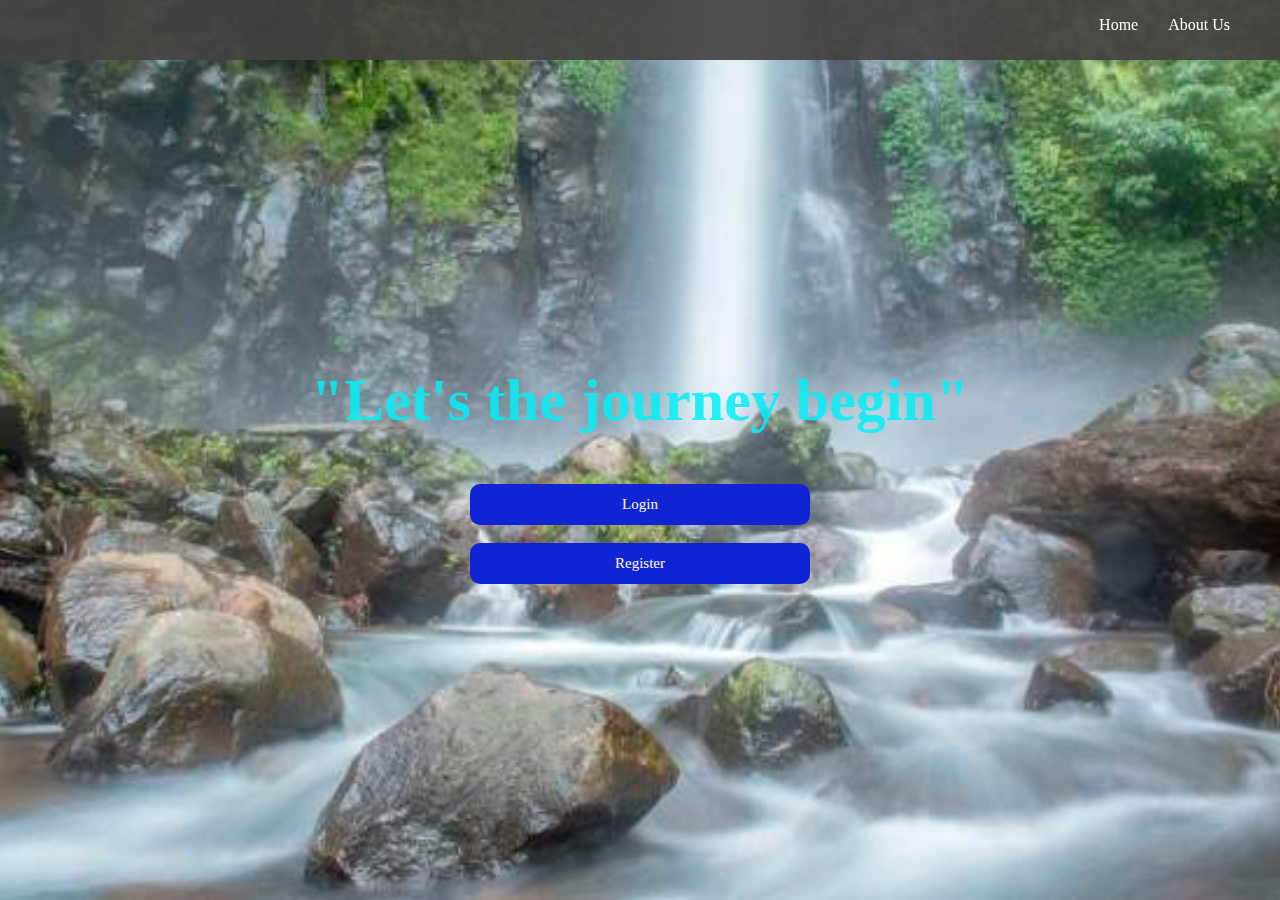
<file: index.html>
<!DOCTYPE html>
<html lang="en">
<head>
    <meta charset="UTF-8">
    <meta name="viewport" content="width=device-width, initial-scale=1.0">
    <title>Tampilan awal</title>
    <link rel="stylesheet" type="text/css" href="Style-tampilan.css">
</head>
<body>
    <header>
        <nav>
            <div>
                <ul class="nav-right">
                    <li><a href="destinasi.html" style="margin-right: 30px; color: rgb(252, 252, 252);">Home</a></li>
                    <li><a href="" style="margin-right: 50px; color: rgb(255, 255, 255);">About Us</a></li>
                </ul>
            </div>
        </nav>
    </header>
    <section id="login">
       <form> 
        <h2>"Let's the journey begin"</h2>
        <div>
            <a href="login.html" class="link-button">Login</a>
            <br>
            <a href="Register.html" class="link-button">Register</a>
        </div>
       </form>             
    </section>
</body>
</html>
</file>
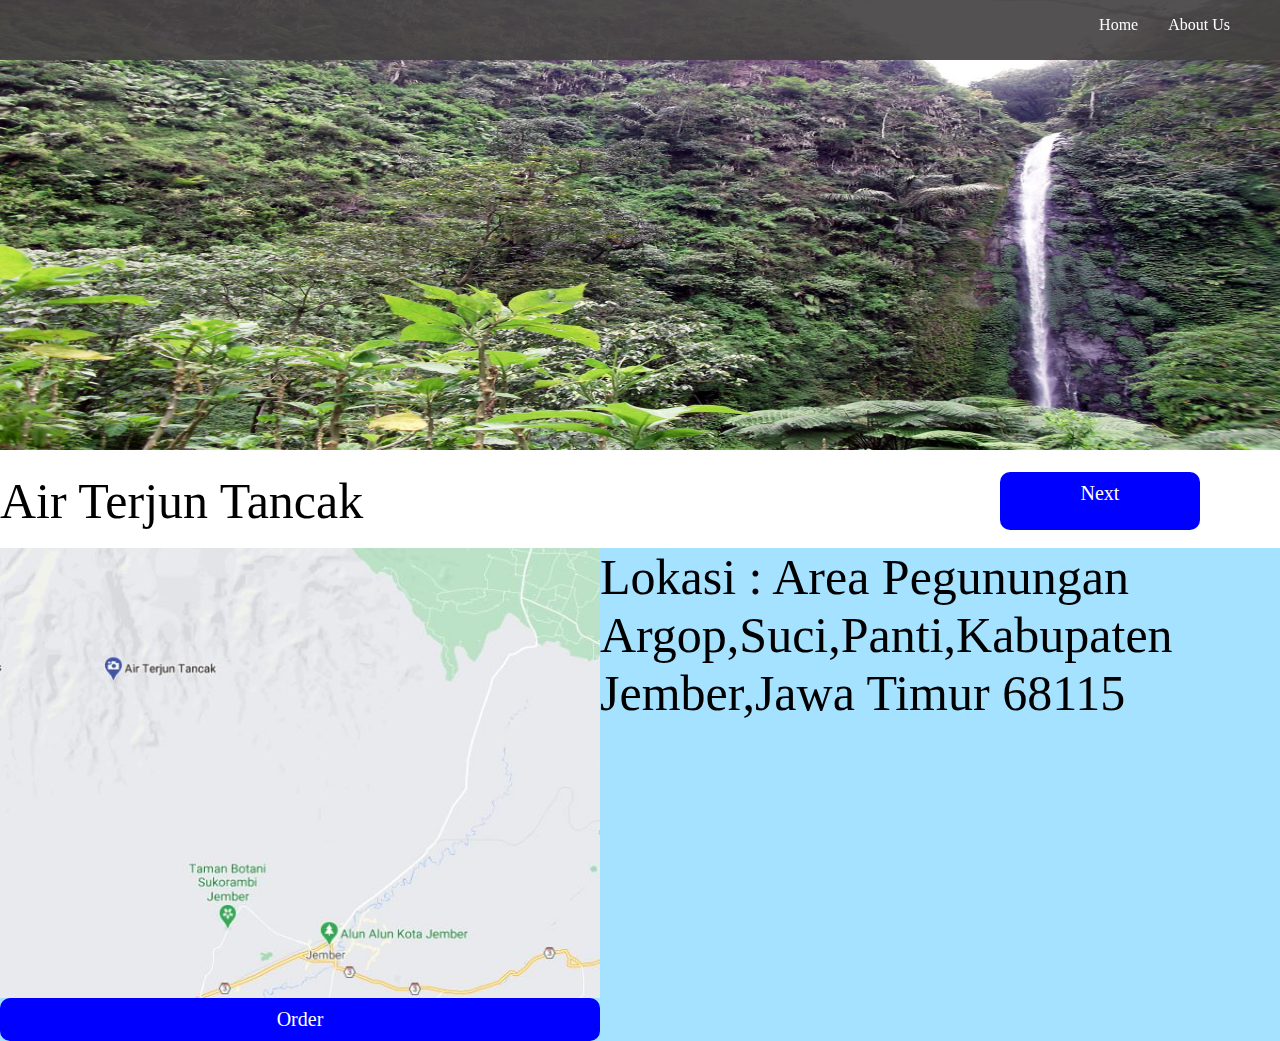
<file: destinasi.html>
<!DOCTYPE html>
<html>

<head>
    <title>Air Terjun Tancak</title>
    <link rel="stylesheet" href="destinasi.css">
</head>

<body>
    <header>
        <nav>
            <div>
                <ul class="nav-right">
                    <li><a href="" style="margin-right: 30px; color: rgb(252, 252, 252);">Home</a></li>
                    <li><a href="" style="margin-right: 50px; color: rgb(255, 255, 255);">About Us</a></li>
                </ul>
            </div>
        </nav>
    </header>
    <main>
        <div class="air">
            <tr>
                <td><img src="./bahan/2.jpg" alt="jpg" height="450" width="100%"></td>
            </tr>
        </div>
        <br>
        <div class="order">
            <tr>
                <td>Air Terjun Tancak</td>
                <a href="destinasi2.html" class="order2 m_1">Next</a>
            </tr>
        </div>
        <br>
        <div class="lokasi">
            <tr>
                <td><img src="./bahan/3.JPG" alt="jpg" height="450" width="600"></td>
                <td>Lokasi : </td>          
            </tr>
            <tr>
                <td>Area Pegunungan Argop,Suci,Panti,Kabupaten Jember,Jawa Timur 68115</td>
            </tr>
            <tr>
                <a href="form.html" class="order2 m_1">Order</a>
            </tr>
        </div>
    </main>
</body>

</html>
</file>
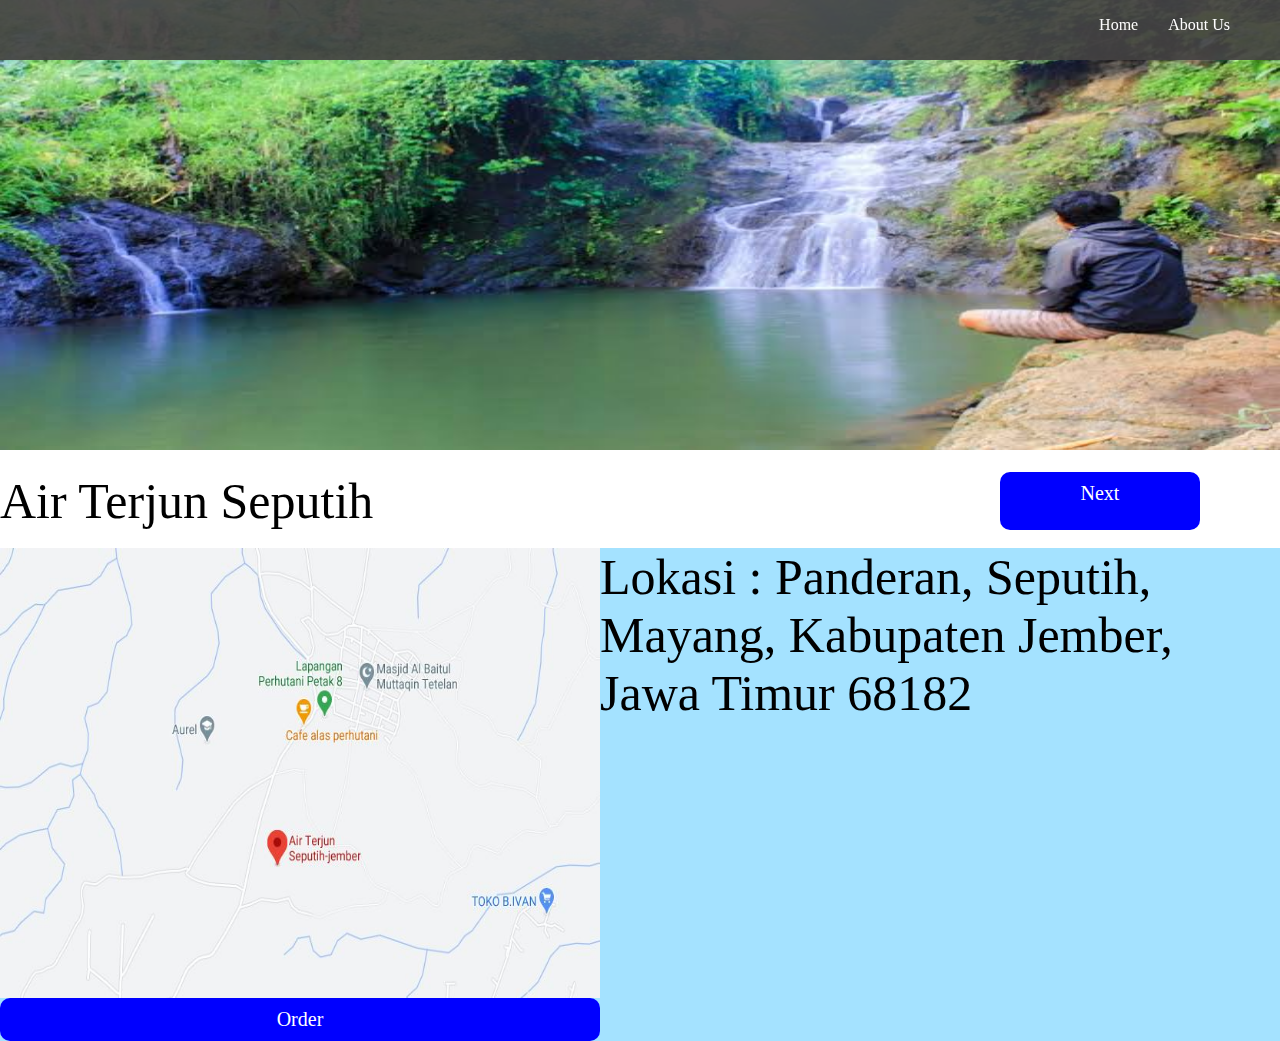
<file: destinasi2.html>
<!DOCTYPE html>
<html>

<head>
    <title>Air Terjun Seputih</title>
    <link rel="stylesheet" href="destinasi.css">
</head>

<body>
    <header>
        <nav>
            <div>
                <ul class="nav-right">
                    <li><a href="" style="margin-right: 30px; color: rgb(252, 252, 252);">Home</a></li>
                    <li><a href="" style="margin-right: 50px; color: rgb(255, 255, 255);">About Us</a></li>
                </ul>
            </div>
        </nav>
    </header>
    <main>
        <div class="air">
            <tr>
                <td><img src="./bahan/air-terjun-seputih.jpeg" alt="jpg" height="450" width="100%"></td>
            </tr>
        </div>
        <br>
        <div class="order">
            <tr>
                <td>Air Terjun Seputih</td>
                <a href="destinasi3.html" class="order2 m_1">Next</a>
            </tr>
        </div>
        <br>
        <div class="lokasi">
            <tr>
                <td><img src="./bahan/seputih.JPG" alt="jpg" height="450" width="600"></td>
                <td>Lokasi : </td>          
            </tr>
            <tr>
                <td>Panderan, Seputih, Mayang, Kabupaten Jember, Jawa Timur 68182</td>
            </tr>
            <tr>
                <a href="form.html" class="order2 m_1">Order</a>
            </tr>
        </div>
    </main>
</body>

</html>
</file>
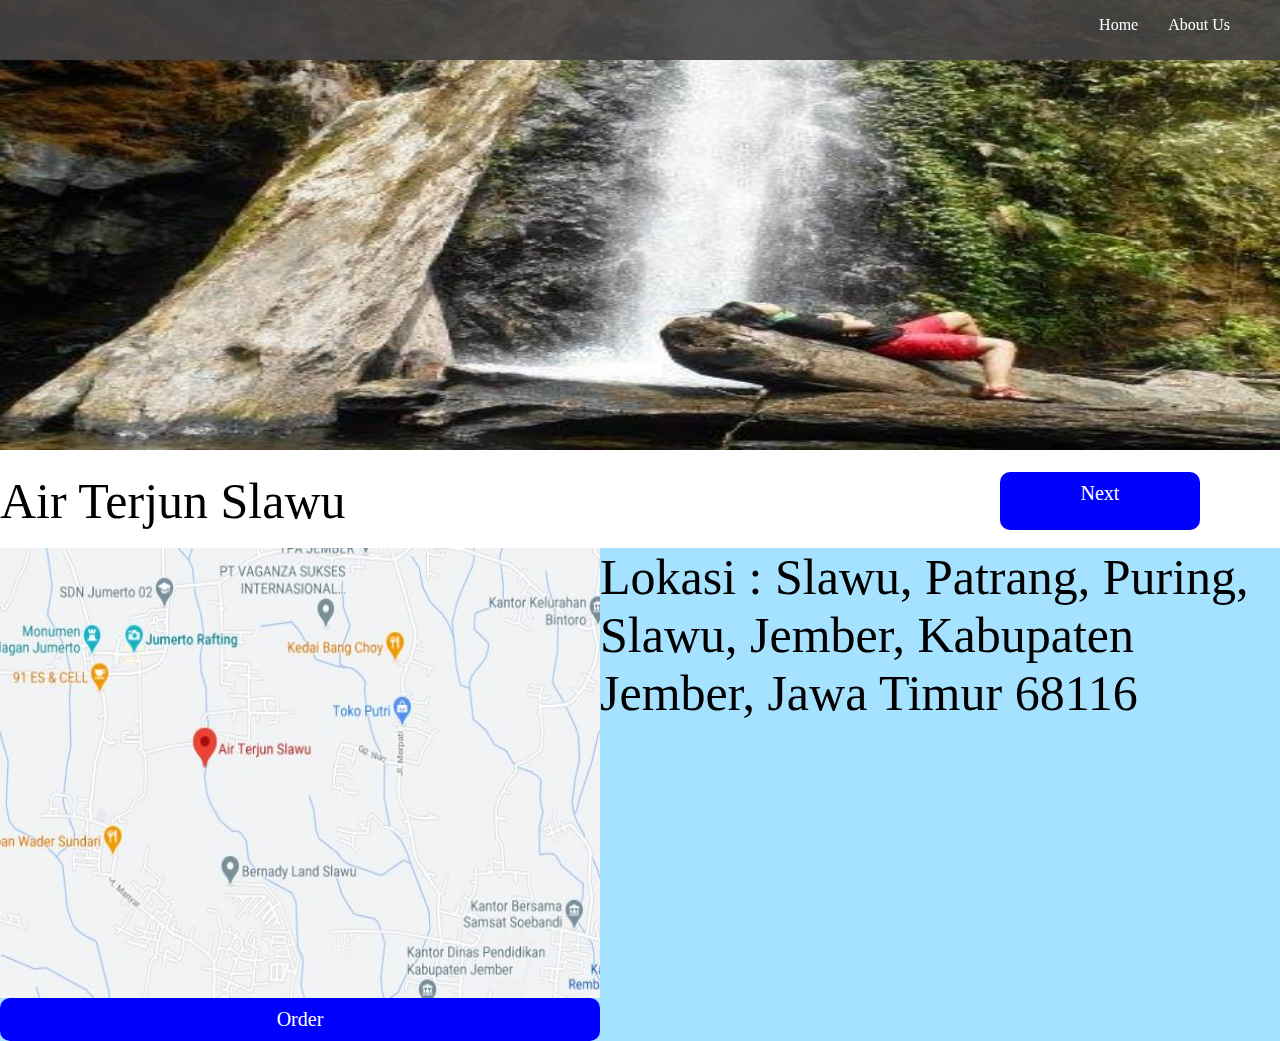
<file: destinasi3.html>
<!DOCTYPE html>
<html>

<head>
    <title>Air Terjun Slawu</title>
    <link rel="stylesheet" href="destinasi.css">
</head>

<body>
    <header>
        <nav>
            <div>
                <ul class="nav-right">
                    <li><a href="" style="margin-right: 30px; color: rgb(252, 252, 252);">Home</a></li>
                    <li><a href="" style="margin-right: 50px; color: rgb(255, 255, 255);">About Us</a></li>
                </ul>
            </div>
        </nav>
    </header>
    <main>
        <div class="air">
            <tr>
                <td><img src="./bahan/air-terjun-slawu.jpeg" alt="jpg" height="450" width="100%"></td>
            </tr>
        </div>
        <br>
        <div class="order">
            <tr>
                <td>Air Terjun Slawu</td>
                <a href="destinasi1.html" class="order2 m_1">Next</a>
            </tr>
        </div>
        <br>
        <div class="lokasi">
            <tr>
                <td><img src="./bahan/slawu.JPG" alt="jpg" height="450" width="600"></td>
                <td>Lokasi : </td>          
            </tr>
            <tr>
                <td>Slawu, Patrang, Puring, Slawu, Jember, Kabupaten Jember, Jawa Timur 68116</td>
            </tr>
            <tr>
                <a href="form.html" class="order2 m_1">Order</a>
            </tr>
        </div>
    </main>
</body>

</html>
</file>
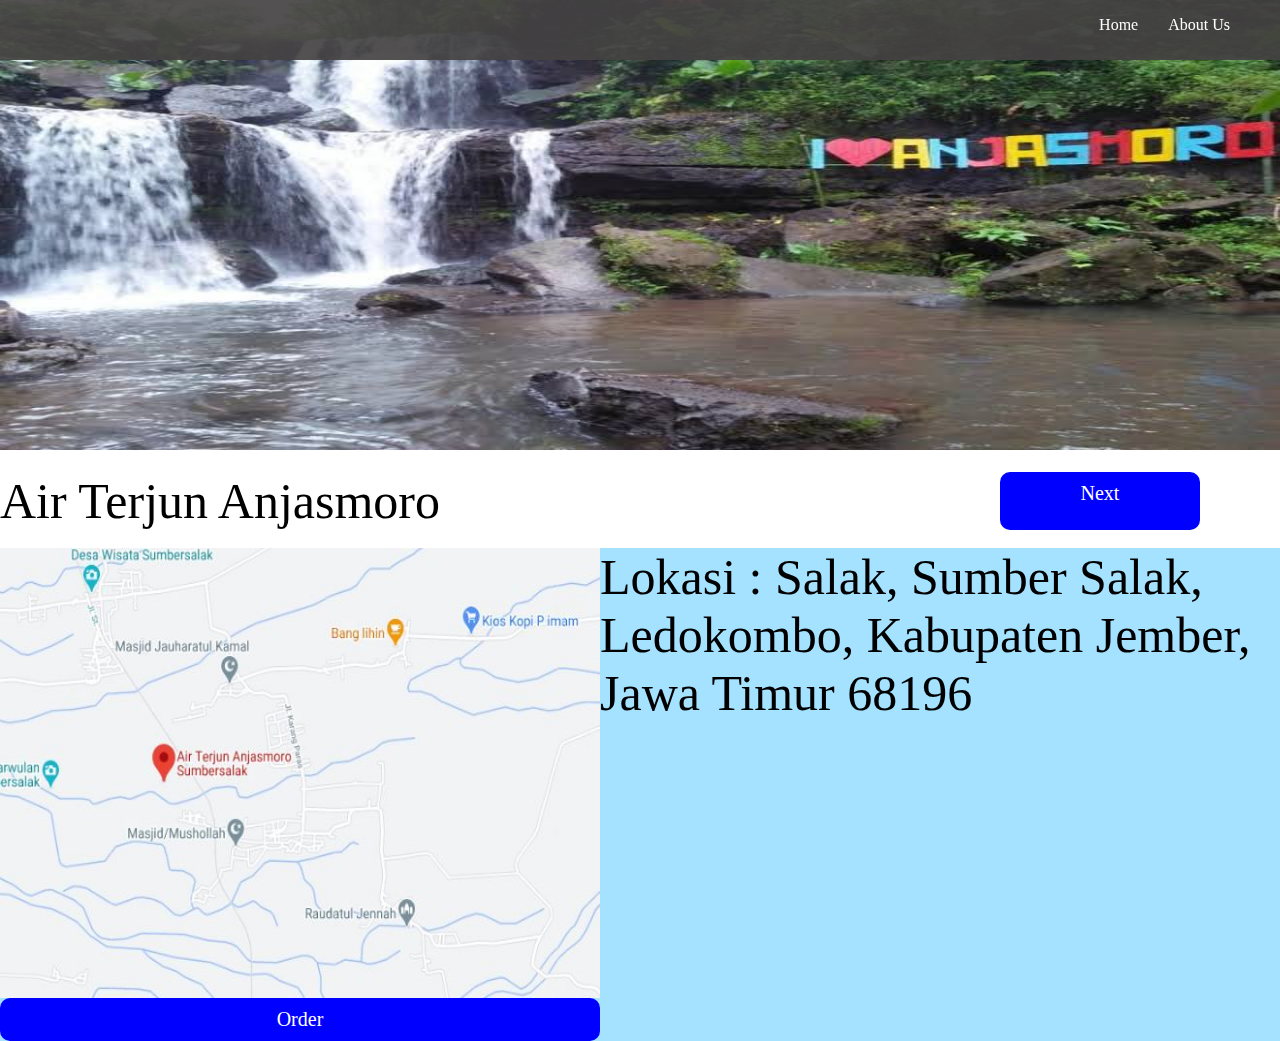
<file: destinasi4.html>
<!DOCTYPE html>
<html>

<head>
    <title>Air Terjun Anjasmoro</title>
    <link rel="stylesheet" href="destinasi.css">
</head>

<body>
    <header>
        <nav>
            <div>
                <ul class="nav-right">
                    <li><a href="" style="margin-right: 30px; color: rgb(252, 252, 252);">Home</a></li>
                    <li><a href="" style="margin-right: 50px; color: rgb(255, 255, 255);">About Us</a></li>
                </ul>
            </div>
        </nav>
    </header>
    <main>
        <div class="air">
            <tr>
                <td><img src="./bahan/air-terjun-anjasmoro.jpeg" alt="jpg" height="450" width="100%"></td>
            </tr>
        </div>
        <br>
        <div class="order">
            <tr>
                <td>Air Terjun Anjasmoro</td>
                <a href="destinasi5.html" class="order2 m_1">Next</a>
            </tr>
        </div>
        <br>
        <div class="lokasi">
            <tr>
                <td><img src="./bahan/anjasmoro.JPG" alt="jpg" height="450" width="600"></td>
                <td>Lokasi : </td>          
            </tr>
            <tr>
                <td>Salak, Sumber Salak, Ledokombo, Kabupaten Jember, Jawa Timur 68196</td>
            </tr>
            <tr>
                <a href="form.html" class="order2 m_1">Order</a>
            </tr>
        </div>
    </main>
</body>

</html>
</file>
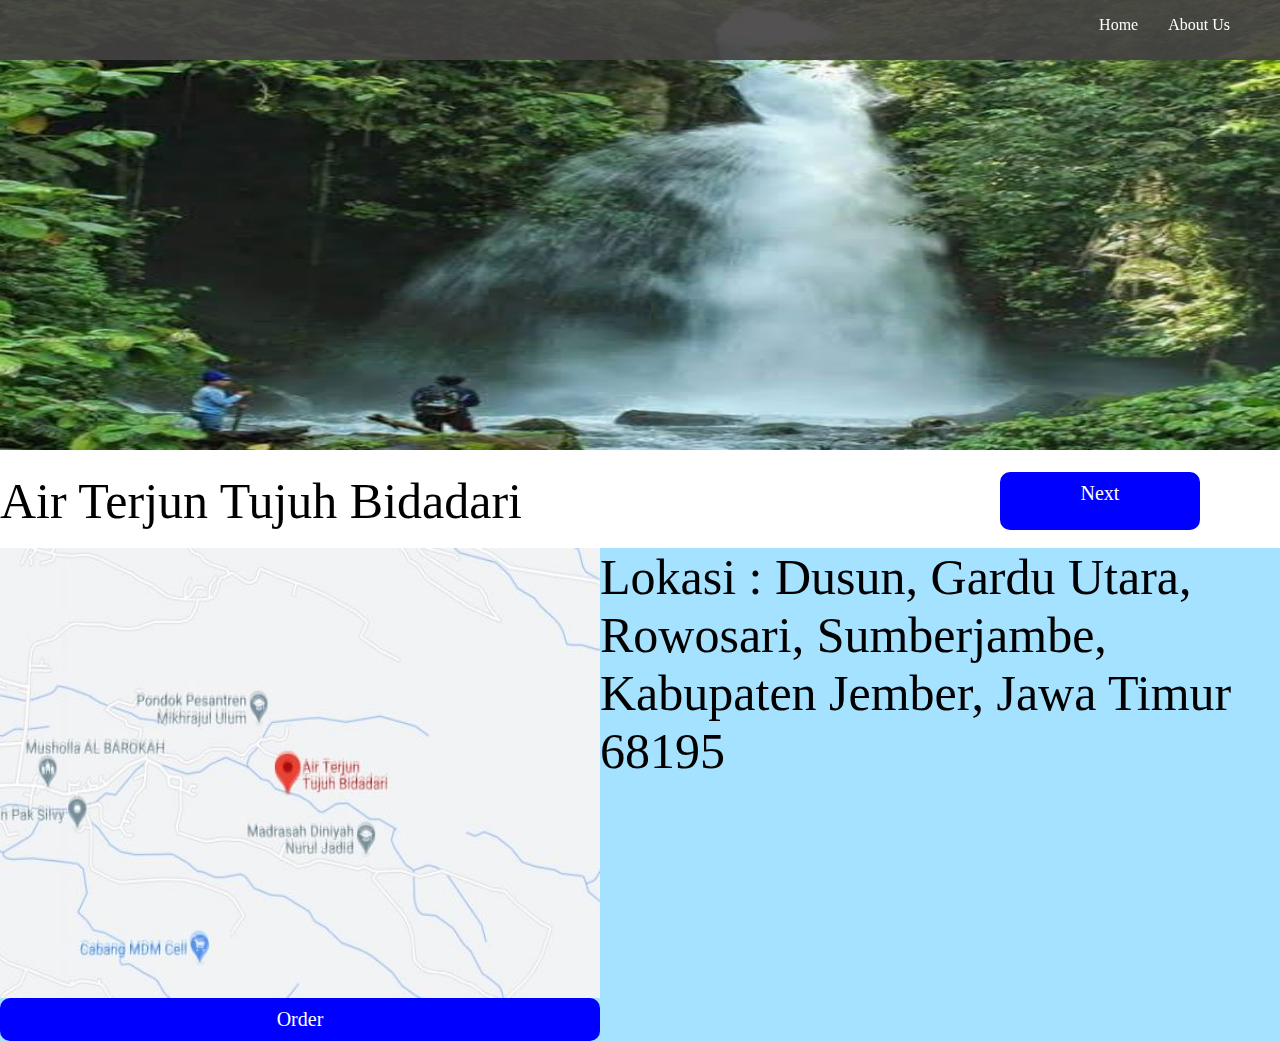
<file: destinasi5.html>
<!DOCTYPE html>
<html>

<head>
    <title>Air Terjun Tujuh Bidadari</title>
    <link rel="stylesheet" href="destinasi.css">
</head>

<body>
    <header>
        <nav>
            <div>
                <ul class="nav-right">
                    <li><a href="" style="margin-right: 30px; color: rgb(252, 252, 252);">Home</a></li>
                    <li><a href="" style="margin-right: 50px; color: rgb(255, 255, 255);">About Us</a></li>
                </ul>
            </div>
        </nav>
    </header>
    <main>
        <div class="air">
            <tr>
                <td><img src="./bahan/air-terjun-tujuh-bidadari.jpeg" alt="jpg" height="450" width="100%"></td>
            </tr>
        </div>
        <br>
        <div class="order">
            <tr>
                <td>Air Terjun Tujuh Bidadari</td>
                <a href="destinasi6.html" class="order2 m_1">Next</a>
            </tr>
        </div>
        <br>
        <div class="lokasi">
            <tr>
                <td><img src="./bahan/tujuhbidadari.JPG" alt="jpg" height="450" width="600"></td>
                <td>Lokasi : </td>          
            </tr>
            <tr>
                <td>Dusun, Gardu Utara, Rowosari, Sumberjambe, Kabupaten Jember, Jawa Timur 68195</td>
            </tr>
            <tr>
                <a href="form.html" class="order2 m_1">Order</a>
            </tr>
        </div>
    </main>
</body>

</html>
</file>
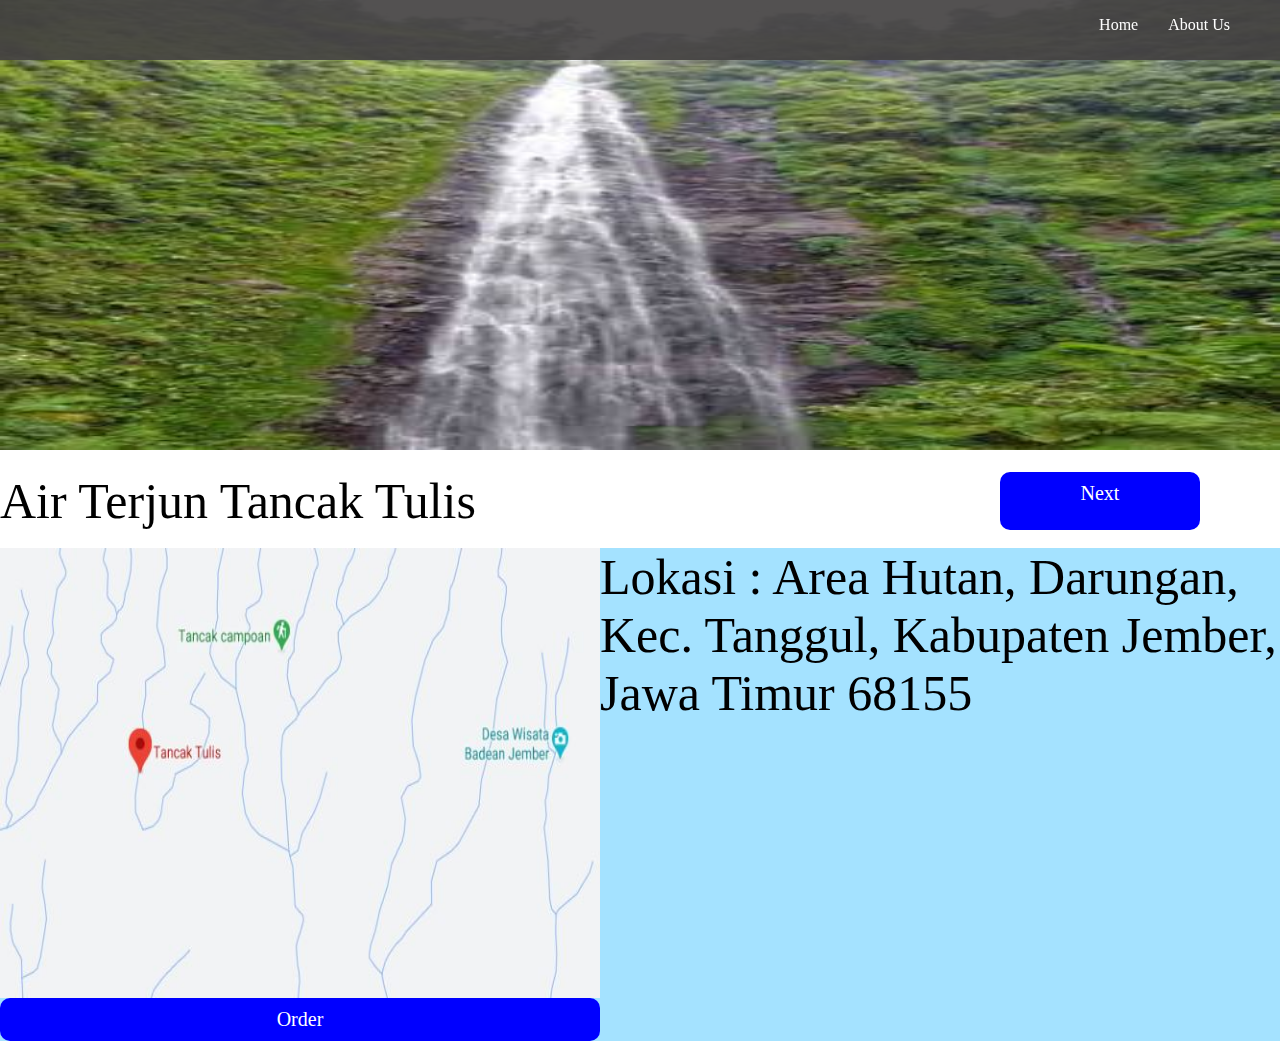
<file: destinasi6.html>
<!DOCTYPE html>
<html>

<head>
    <title>Air Terjun Tancak Tulis</title>
    <link rel="stylesheet" href="destinasi.css">
</head>

<body>
    <header>
        <nav>
            <div>
                <ul class="nav-right">
                    <li><a href="" style="margin-right: 30px; color: rgb(252, 252, 252);">Home</a></li>
                    <li><a href="" style="margin-right: 50px; color: rgb(255, 255, 255);">About Us</a></li>
                </ul>
            </div>
        </nav>
    </header>
    <main>
        <div class="air">
            <tr>
                <td><img src="./bahan/air-terjun-tancak-tulis.jpeg" alt="jpg" height="450" width="100%"></td>
            </tr>
        </div>
        <br>
        <div class="order">
            <tr>
                <td>Air Terjun Tancak Tulis</td>
                <a href="destinasi.html" class="order2 m_1">Next</a>
            </tr>
        </div>
        <br>
        <div class="lokasi">
            <tr>
                <td><img src="./bahan/tancak tulis.JPG" alt="jpg" height="450" width="600"></td>
                <td>Lokasi : </td>          
            </tr>
            <tr>
                <td>Area Hutan, Darungan, Kec. Tanggul, Kabupaten Jember, Jawa Timur 68155</td>
            </tr>
            <tr>
                <a href="form.html" class="order2 m_1">Order</a>
            </tr>
        </div>
    </main>
</body>

</html>
</file>
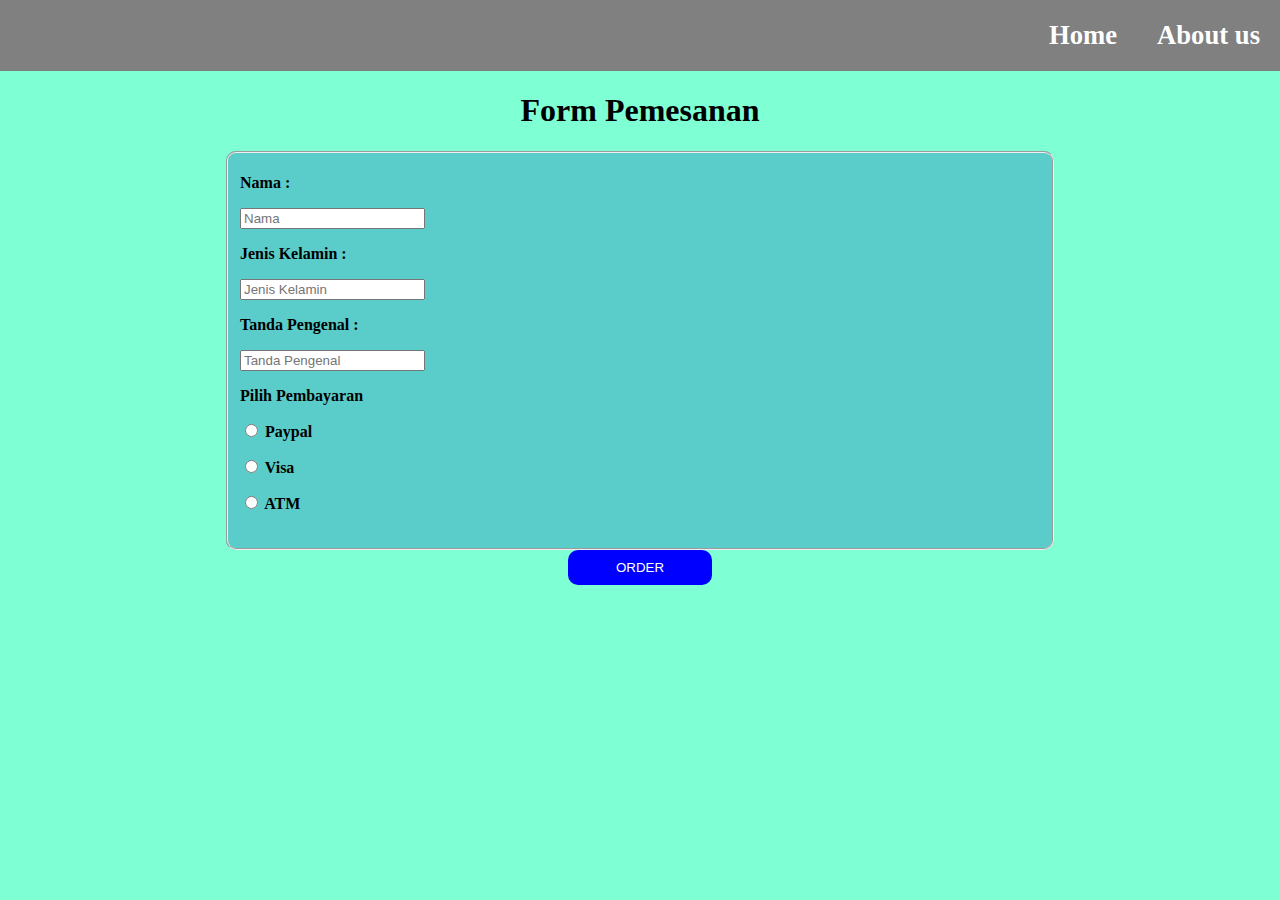
<file: form.html>
<!DOCTYPE html>
<html lang="en">

<head>
    <meta charset="UTF-8">
    <meta name="viewport" content="width=device-width, initial-scale=1.0">
    <title>Document</title>
    <link rel="stylesheet" href="form.css">
</head>

<body>
    <div>
        <ul class="List-menu"> 
            <li><b href="About">About us</b></li>
            <li><b href="Home">Home</b></li>
        </ul>
        <div>
            <center>
                <h1>Form Pemesanan</h1>
            </center>
        </div>
        <form>
            <fieldset>
                <div class="Menu1">
                    <p>
                        <tr>
                            <td><b>Nama :</b></b></td>
                        </tr>
                    </p>
                    <p>
                        <tr>
                            <td><input placeholder="Nama" size="20"></td>
                        </tr>
                    </p>
                    <p>
                        <tr>
                            <td><b>Jenis Kelamin :<b></b></td>
                        </tr>
                    </p>
                    <p>
                        <tr>
                            <td><input placeholder="Jenis Kelamin" size="20"></td>
                        </tr>
                    </p>
                    <p>
                        <tr>
                            <td><b>Tanda Pengenal :<b></b></td>
                        </tr>
                    </p>
                    <p>
                        <tr>
                            <td><input placeholder="Tanda Pengenal" size="20"></td>
                        </tr>
                    </p>
                </div>
                <div class="menu2">
                    <p>
                        <tr>
                            <td><b>Pilih Pembayaran</b></td>
                        </tr>
                    </p>
                    <p>
                        <input type="radio" id="Paypal" name="Pay" value="Paypal">
                        <label for="Paypal">Paypal</label><br>
                    </p>
                    <p>
                        <input type="radio" id="Visa" name="Pay" value="Visa">
                        <label for="Visa">Visa</label><br>
                    </p>
                    <p>
                        <input type="radio" id="ATM" name="Pay" value="ATM">
                        <label for="ATM">ATM</label><br>
                    </p>
                </div>
            </fieldset>
            <div>
                <button class="button m_1">ORDER</button>
            </div>
        </form>
    </div>
</body>

</html>
</file>
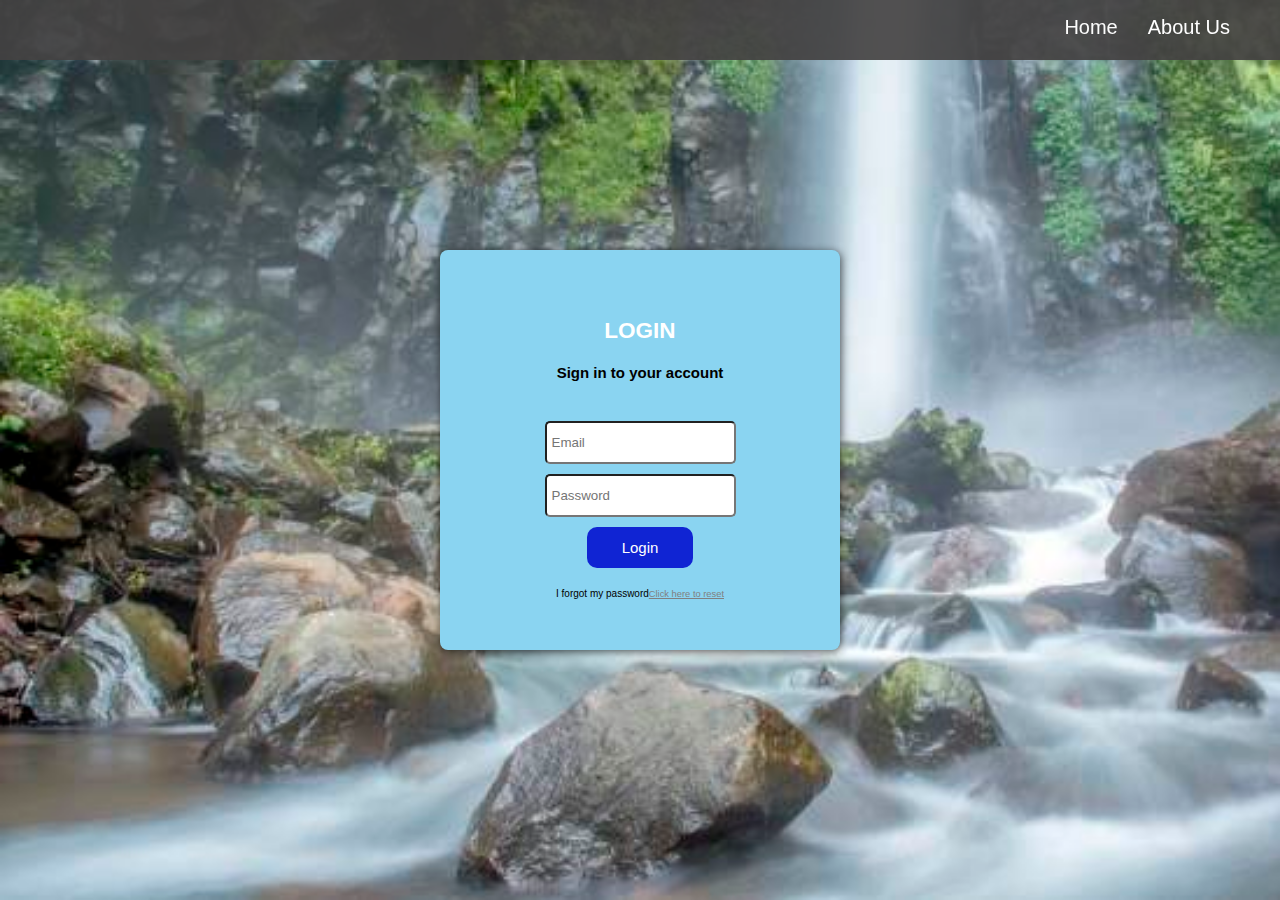
<file: login.html>
<!DOCTYPE html>
<html lang="en">
<head>
    <meta charset="UTF-8">
    <meta name="viewport" content="width=device-width, initial-scale=1.0">
    <title>Login</title>
    <link rel="stylesheet" type="text/css" href="Style.css">
</head>
<body>
    <header>
        <nav>
            <div>
                <ul class="nav-right">
                    <li><a href="destinasi.html" style="margin-right: 30px; color: rgb(252, 252, 252);">Home</a></li>
                    <li><a href="" style="margin-right: 50px; color: rgb(255, 255, 255);">About Us</a></li>
                </ul>
            </div>
        </nav>
    </header>
    <section id="login_wrapper">
        <div class="grid-container">
            <div id="card">
                <div id="card-title">
                    <h2>LOGIN</h2>
                    <h4>Sign in to your account</h4>
                </div>
                <form method="post">
                    <div class="grid">
                        <input type="email" id="email" name="email" placeholder="Email" required>
                    </div>
                    <div class="grid">
                        <input type="password" id="password" name="password"img src="./logo/user.svg" style="width: 10; height: 10;" placeholder="Password" required>
                    </div>
                    <div class="grid">
                        <a href="destinasi.html" class="link-button" >Login</a>
                    </div>
                    <div class="grid">
                        <p id="p1">I forgot my password<a href="#">Click here to reset</a></p> 
                    </div>
                </form>
            </div>
        </div>
    </section>
</body>

</html>
</file>
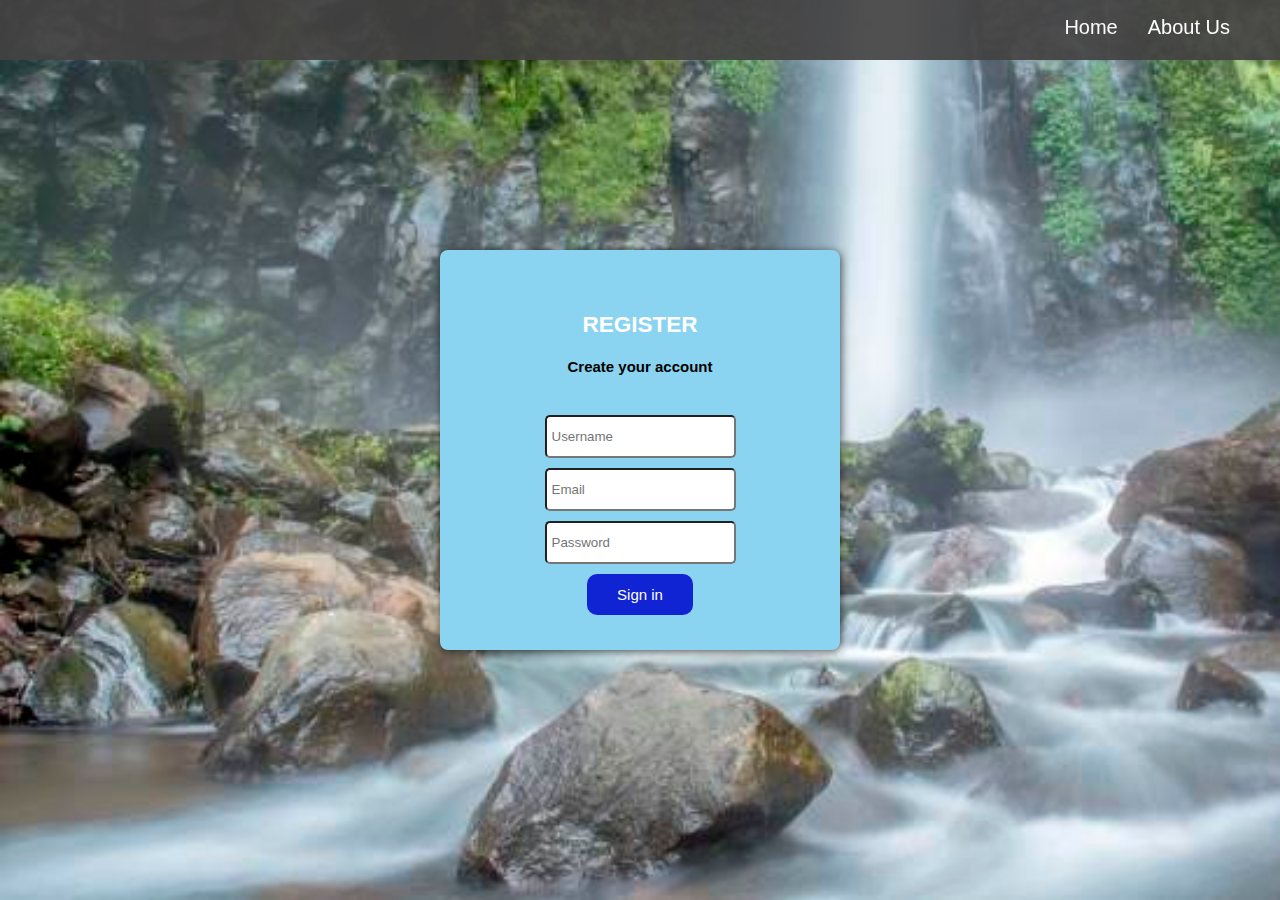
<file: Register.html>
<!DOCTYPE html>
<html lang="en">
<head>
    <meta charset="UTF-8">
    <meta name="viewport" content="width=device-width, initial-scale=1.0">
    <title>REGISTER</title>
    <link rel="stylesheet" type="text/css" href="Registercss.css">
</head>
<body>
    <header>
        <nav>
            <div>
                <ul class="nav-right">
                    <li><a href="destinasi.html" style="margin-right: 30px; color: rgb(252, 252, 252);">Home</a></li>
                    <li><a href="" style="margin-right: 50px; color: rgb(255, 255, 255);">About Us</a></li>
                </ul>
            </div>
        </nav>
    </header>
    <section id="login_wrapper">
        <div class="grid-container">
            <div id="card">
                <div id="card-title">
                    <h2>REGISTER</h2>
                    <h4>Create your account</h4>
                </div>
                <form method="post">
                    <div class="grid">
                        <input type="Username" id="Username" name="Username" placeholder="Username" required>
                    </div>
                    <div class="grid">
                        <input type="email" id="email" name="email" placeholder="Email" required>
                    </div>
                    <div class="grid">
                        <input type="password" id="password" name="password"img src="./logo/user.svg" style="width: 10; height: 10;" placeholder="Password" required>
                    </div>
                    <div class="grid">
                        <a href="destinasi.html" class="link-button" >Sign in</a>
                    </div>
                </form>
            </div>
        </div>
    </section>
</body>

</html>
</file>
<file: Style-tampilan.css>
body{
    background-image: url('./bahan/1.jpg');
    margin: 0%;
    height: 100%;
    background-position: top;
    background-repeat: no-repeat;
    background-size: cover;
}
h2{
    color: rgba(4, 239, 247, 0.856);
    text-align: center;
    font-size: 60px;
}
header {
    position: fixed;
    height: 60px;
    width: 100%;
    z-index: 99;
    background: rgba(68, 65, 65, 0.918);
}

.nav-right {
    display: flex;
    flex-flow: row wrap;
    justify-content: flex-end;
}

.nav-right li {
    text-decoration: none;
    list-style: none;
}

.nav-right li a {
    text-decoration: none;
}

section#login {
    height: 100vh;
    display: flex;
    align-items: center;
    justify-content: center;
    justify-items: center;
}


.link-button{
    display: flex;
    background-color: rgb(16, 36, 211);
    color: white;
    width: 50%;
    padding: 12px 5px;
    border: none ;
    border-radius: 10px;
    cursor: pointer;
    justify-content: center;
    margin: 0 auto;
    text-decoration: none;
    font-size: 15px;

}
</file>
<file: destinasi.css>
body {
    margin: 0;
    padding: 0;
}

header {
    position: fixed;
    height: 60px;
    width: 100%;
    z-index: 99;
    background: rgba(68, 65, 65, 0.918);
}

.nav-right {
    display: flex;
    flex-flow: row wrap;
    justify-content: flex-end;
}

.nav-right li {
    text-decoration: none;
    list-style: none;
}

.nav-right li a {
    text-decoration: none;
}

.air {
    min-width: 350px;
    background-size: cover;
}

.order {
    display: grid;
    grid-template-columns: 1000px 200px;
    font-size: 50px;
}

.order2 {
    display: flex;
    padding: 10px 48px;
    border-radius: 10px;
    font-size: 20px;
    border: 0;
    cursor: pointer;
    color: white;
    background-color: blue;
    justify-content: center;
    text-decoration: none;
}

.order2:hover {
    background-color: red;
}

.lokasi {
    background-color: rgba(0, 174, 255, 0.356);
    display: grid;
    grid-template-columns: 1fr 2fr;
    font-size: 50px;
}
</file>
<file: form.css>
body {
	background-color: aquamarine;
	background-repeat: no-repeat;
	height: 100%;
	margin: 0;
	background-size: cover;
}
.m_1 {
	margin-bottom: 30px;
}
fieldset {
	width: 800px;
	height: 380px;
	color: black;
	background-color: rgba(15, 104, 182, 0.328);
	background-attachment: fixed;
	border-radius: 10px;
	justify-content: center;
	margin: 0 auto;
}

ul {
    list-style-type: none;
    margin: 0;
    padding: 0;
    overflow: hidden;
    background-color: grey;
}
li {
    float: right;
}
li b {
    font-size: 20pt;
    display: block;
    color: white;
    text-align: center;
    padding: 20px;
    text-decoration: none;
}



.button {
	display: flex;
	padding: 10px 48px;
	border-radius: 10px;
	border: 0;
	cursor: pointer;
	color: white;
	background-color: blue;
	justify-content: center;
	margin: 0 auto;
}
.button:hover {
	background-color: red;
}

.border {
	border: 1px solid rgb(0, 0, 0);
	height: 2cm;
	width: 8cm;
	overflow: auto;
	border-radius: 50px;
}
</file>
<file: Style.css>
body{
    background-image: url('./bahan/1.jpg');
	background-repeat: no-repeat;
	height: 100%;
	margin: 0;
	background-size: cover;
}
h2{
    color: white;
}
header {
    position: fixed;
    height: 60px;
    width: 100%;
    z-index: 99;
    background: rgba(68, 65, 65, 0.918);
}

.nav-right {
    display: flex;
    flex-flow: row wrap;
    justify-content: flex-end;
}

.nav-right li {
    text-decoration: none;
    list-style: none;
}

.nav-right li a {
    text-decoration: none;
    font-size: 20px;
}
input{
    width: 100%;
    padding: 12px 5px;
    box-sizing: border-box;
    outline: none;
    border-radius: 5px; 
}
a{
    color: grey;
    font-size: 7pt;
    text-align: center;
    font-family: sans-serif;
}
.grid-container{
    display: grid;
    grid-template-columns: 600px auto;
}
.grid{
    padding: 5px;
    margin-left: 20px;
    margin-right: 20px;
}

section#login_wrapper {
    width: 100%;
    height: 100vh;
    display: flex;
    align-items: center;
    justify-content: center;
}

#card {
    background: rgb(138, 212, 241);
    border-radius: 8px;
    box-shadow: 1px 2px 8px rgba(0, 0, 0, 0.65);
    height: 400px;
    margin: auto;
    width: 400px;
    display: flex ;
    flex-direction: column;
    align-items: center;
    justify-content: center;
}
#card-title{
    font-family: sans-serif;
    font-size: 15px;
    padding-bottom: 15px;
    padding-top: 13px;
    text-align: center;
} 
#p1{
    font-family: sarala, salsa, sans-serif;
    font-size: 10px;
    text-align: center;
}

.link-button{
    display: flex;
    background-color: rgb(16, 36, 211);
    color: white;
    width: 50%;
    padding: 12px 5px;
    border: none ;
    border-radius: 10px;
    cursor: pointer;
    justify-content: center;
    margin: 0 auto;
    text-decoration: none;
    font-size: 15px;

}
</file>
<file: Registercss.css>
body{
    background-image: url('./bahan/1.jpg');
	background-repeat: no-repeat;
	height: 100%;
	margin: 0;
	background-size: cover;
}
h2{
    color: white;
}
header {
    position: fixed;
    height: 60px;
    width: 100%;
    z-index: 99;
    background: rgba(68, 65, 65, 0.918);
}

.nav-right {
    display: flex;
    flex-flow: row wrap;
    justify-content: flex-end;
}

.nav-right li {
    text-decoration: none;
    list-style: none;
}

.nav-right li a {
    text-decoration: none;
    font-size: 20px;
}
input{
    width: 100%;
    padding: 12px 5px;
    box-sizing: border-box;
    outline: none;
    border-radius: 5px; 
}
a{
    color: grey;
    font-size: 7pt;
    text-align: center;
    font-family: sans-serif;
}
.grid-container{
    display: grid;
    grid-template-columns: 600px auto;
}
.grid{
    padding: 5px;
    margin-left: 20px;
    margin-right: 20px;
}

section#login_wrapper {
    width: 100%;
    height: 100vh;
    display: flex;
    align-items: center;
    justify-content: center;
}

#card {
    background: rgb(138, 212, 241);
    border-radius: 8px;
    box-shadow: 1px 2px 8px rgba(0, 0, 0, 0.65);
    height: 400px;
    margin: auto;
    width: 400px;
    display: flex ;
    flex-direction: column;
    align-items: center;
    justify-content: center;
}
#card-title{
    font-family: sans-serif;
    font-size: 15px;
    padding-bottom: 15px;
    padding-top: 13px;
    text-align: center;
} 
#p1{
    font-family: sarala, salsa, sans-serif;
    font-size: 10px;
    text-align: center;
}

.link-button{
    display: flex;
    background-color: rgb(16, 36, 211);
    color: white;
    width: 50%;
    padding: 12px 5px;
    border: none ;
    border-radius: 10px;
    cursor: pointer;
    justify-content: center;
    margin: 0 auto;
    text-decoration: none;
    font-size: 15px;

}
</file>
